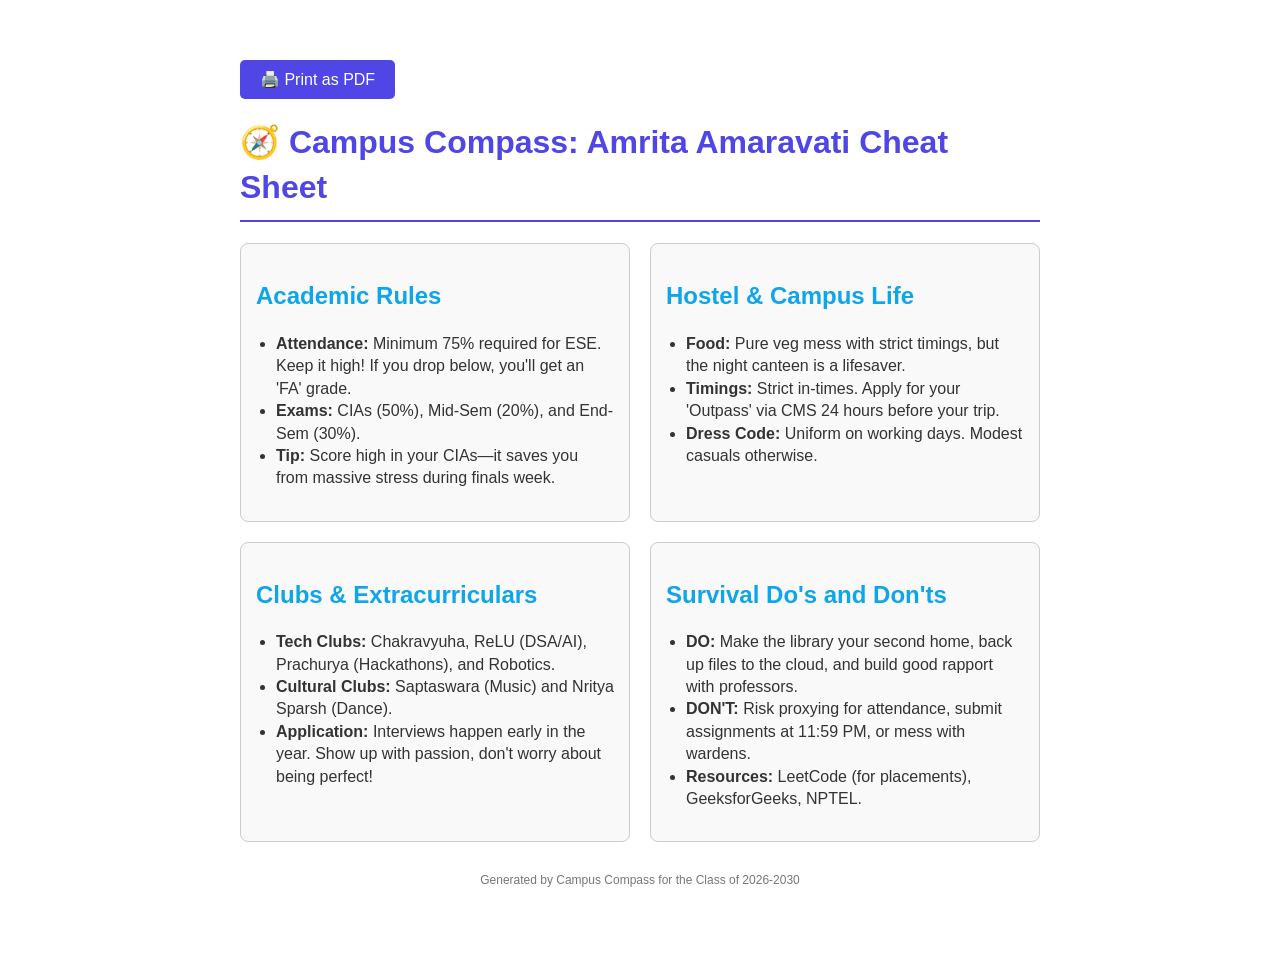
<file: guide.html>
<!DOCTYPE html>
<html lang="en">
<head>
    <meta charset="UTF-8">
    <meta name="viewport" content="width=device-width, initial-scale=1.0">
    <title>Campus Compass - 1 Page Guide</title>
    <style>
        body { font-family: 'Segoe UI', Tahoma, Geneva, Verdana, sans-serif; line-height: 1.4; color: #333; margin: 40px auto; max-width: 800px; padding: 20px; }
        h1 { color: #4F46E5; border-bottom: 2px solid #4F46E5; padding-bottom: 10px; }
        h2 { color: #0EA5E9; margin-top: 20px; }
        .grid { display: grid; grid-template-columns: 1fr 1fr; gap: 20px; }
        .box { border: 1px solid #ccc; padding: 15px; border-radius: 8px; background: #f9f9f9; }
        ul { margin-top: 5px; padding-left: 20px; }
        .print-btn { display: block; margin-bottom: 20px; padding: 10px 20px; background: #4F46E5; color: white; text-align: center; border: none; border-radius: 5px; cursor: pointer; text-decoration: none; font-size: 16px; }
        @media print {
            .print-btn { display: none; }
            body { margin: 0; padding: 0; }
        }
    </style>
</head>
<body>
    <button class="print-btn" onclick="window.print()">🖨️ Print as PDF</button>

    <h1>🧭 Campus Compass: Amrita Amaravati Cheat Sheet</h1>
    
    <div class="grid">
        <div class="box">
            <h2>Academic Rules</h2>
            <ul>
                <li><strong>Attendance:</strong> Minimum 75% required for ESE. Keep it high! If you drop below, you'll get an 'FA' grade.</li>
                <li><strong>Exams:</strong> CIAs (50%), Mid-Sem (20%), and End-Sem (30%).</li>
                <li><strong>Tip:</strong> Score high in your CIAs—it saves you from massive stress during finals week.</li>
            </ul>
        </div>
        
        <div class="box">
            <h2>Hostel & Campus Life</h2>
            <ul>
                <li><strong>Food:</strong> Pure veg mess with strict timings, but the night canteen is a lifesaver.</li>
                <li><strong>Timings:</strong> Strict in-times. Apply for your 'Outpass' via CMS 24 hours before your trip.</li>
                <li><strong>Dress Code:</strong> Uniform on working days. Modest casuals otherwise.</li>
            </ul>
        </div>
    </div>

    <div class="grid" style="margin-top: 20px;">
        <div class="box">
            <h2>Clubs & Extracurriculars</h2>
            <ul>
                <li><strong>Tech Clubs:</strong> Chakravyuha, ReLU (DSA/AI), Prachurya (Hackathons), and Robotics.</li>
                <li><strong>Cultural Clubs:</strong> Saptaswara (Music) and Nritya Sparsh (Dance).</li>
                <li><strong>Application:</strong> Interviews happen early in the year. Show up with passion, don't worry about being perfect!</li>
            </ul>
        </div>

        <div class="box">
            <h2>Survival Do's and Don'ts</h2>
            <ul>
                <li><strong>DO:</strong> Make the library your second home, back up files to the cloud, and build good rapport with professors.</li>
                <li><strong>DON'T:</strong> Risk proxying for attendance, submit assignments at 11:59 PM, or mess with wardens.</li>
                <li><strong>Resources:</strong> LeetCode (for placements), GeeksforGeeks, NPTEL.</li>
            </ul>
        </div>
    </div>
    
    <p style="text-align: center; margin-top: 30px; font-size: 12px; color: #777;">Generated by Campus Compass for the Class of 2026-2030</p>
</body>
</html>
</file>
